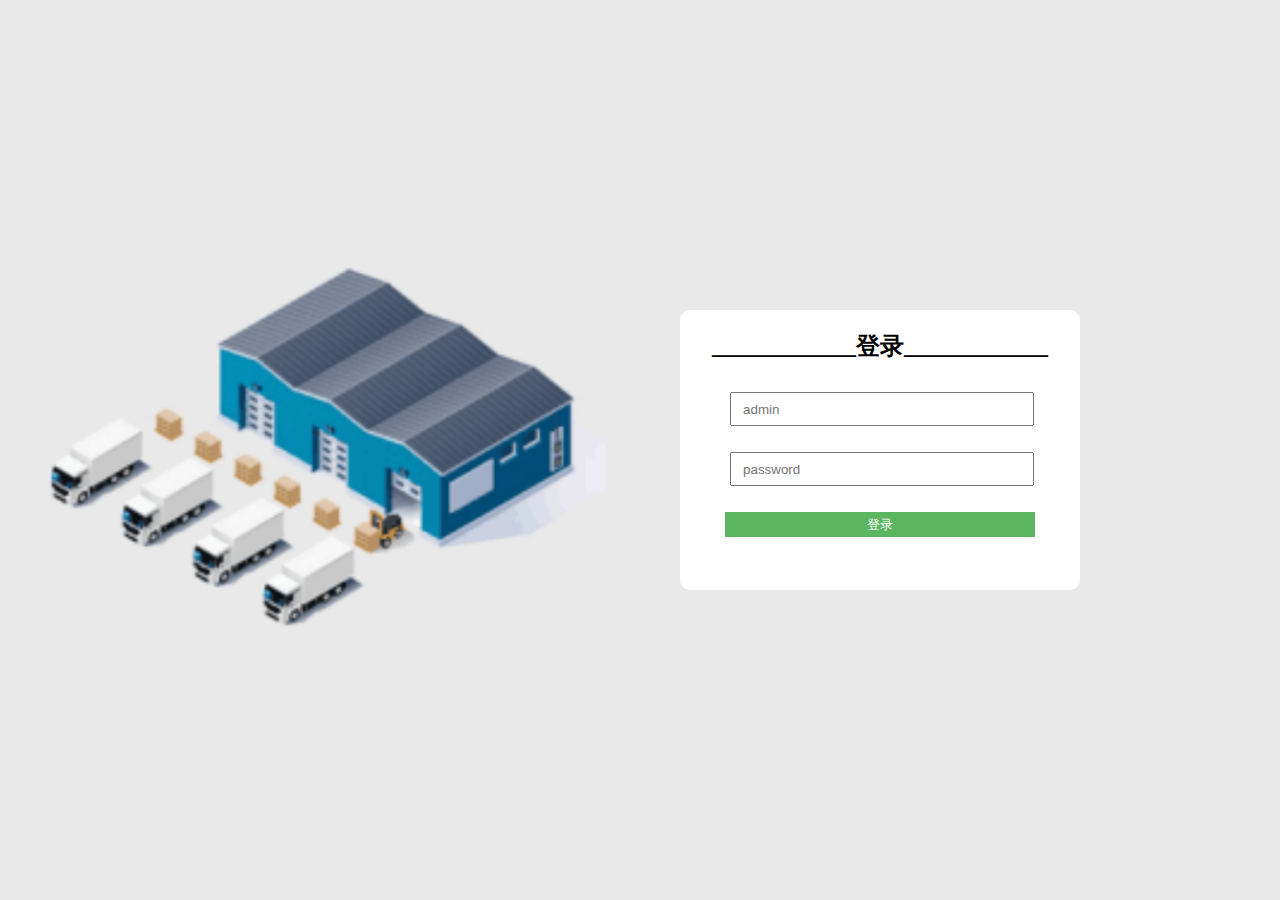
<file: register.html>
<!DOCTYPE html>
<html lang="en">
<head>
	<meta charset="UTF-8">
	<meta http-equiv="X-UA-Compatible" content="IE=edge">
	<meta name="viewport" content="width=device-width, initial-scale=1.0">
	<title>Document</title>
	<link rel="stylesheet" href="./register.css">
</head>
<body>
	<img src="./register.png" alt="">
	<div class="container">
		<h2>登录</h2>
		<div class="user">
			<input type="text" placeholder="   admin">
		</div>
		<div class="password">
			<input type="text" placeholder="   password">
		</div>
		<button><a href="./index.html">登录</a></button>
	</div>
</body>
</html>
</file>
<file: register.css>
* {
  margin: 0;
  padding: 0;
}

body {
  background-color: #e9e9e9;
}

img {
  position: absolute;
  left: 0;
  top: 50%;
  height: 400px;
  margin-top: -200px;
}

.container {
  position: absolute;
  right: 200px;
  top: 50%;
  width: 400px;
  height: 280px;
  margin-top: -140px;
  background-color: white;
  border-radius: 10px;
}

.container h2 {
  margin-top: 20px;
  text-align: center;
}

.container h2::before {
  content: "____________";
}

.container h2::after {
  content: "____________";
}

.container .user,
.container .password {
  width: 300px;
  height: 30px;
  margin: 30px auto;
  background-color: pink;
}

.container .user input,
.container .password input {
  width: 100%;
  height: 100%;
}

.container button {
  display: block;
  width: 310px;
  height: 25px;
  margin: 0 auto;
  border: 0px;
  color: white;
  background-color: #5cb560;
  cursor: pointer;
}

.container input:focus {
	text-indent: 2px;
  background-color: #e9f3ff;
}

.container button a{
	display: block;
	width:100%;
	height:100%;
	line-height: 25px;
	text-decoration: none;
	color:white;
}
</file>
